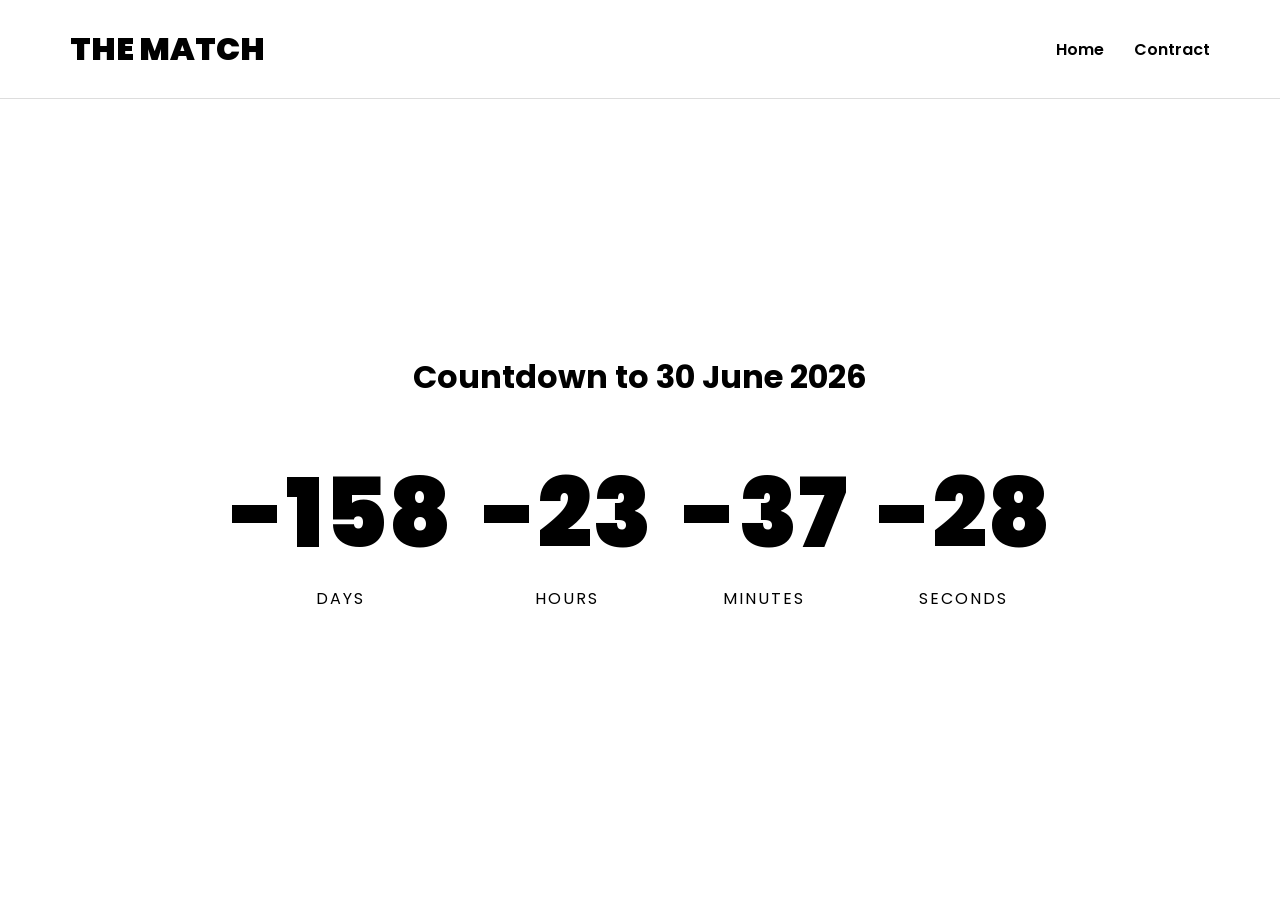
<file: index.html>
<!DOCTYPE html>
<html lang="en">
<head>
    <meta charset="UTF-8">
    <meta name="viewport" content="width=device-width, initial-scale=1.0">
    <title>Football Contract 2026</title>
    <link rel="stylesheet" href="style.css">
</head>
<body>

<nav>
    <div class="logo">THE MATCH</div>

    <ul>
        <li><a href="index.html">Home</a></li>
        <li><a href="contract.html">Contract</a></li>
    </ul>
</nav>

<div class="hero">

    <h2>Countdown to 30 June 2026</h2>

    <div id="countdown">

        <div class="time-box">
            <span id="days">0</span>
            <p>DAYS</p>
        </div>

        <div class="time-box">
            <span id="hours">0</span>
            <p>HOURS</p>
        </div>

        <div class="time-box">
            <span id="minutes">0</span>
            <p>MINUTES</p>
        </div>

        <div class="time-box">
            <span id="seconds">0</span>
            <p>SECONDS</p>
        </div>

    </div>

</div>

<script src="script.js"></script>

</body>
</html>
</file>
<file: style.css>
@import url('https://fonts.googleapis.com/css2?family=Poppins:wght@300;500;700;900&display=swap');

*{
    margin:0;
    padding:0;
    box-sizing:border-box;
    font-family:'Poppins',sans-serif;
}

body{
    background:white;
    color:black;
}

nav{
    display:flex;
    justify-content:space-between;
    align-items:center;
    padding:25px 70px;
    border-bottom:1px solid #ddd;
}

.logo{
    font-size:2rem;
    font-weight:900;
}

nav ul{
    display:flex;
    list-style:none;
    gap:30px;
}

nav a{
    text-decoration:none;
    color:black;
    font-weight:600;
}

.hero{
    min-height:85vh;
    display:flex;
    flex-direction:column;
    justify-content:center;
    align-items:center;
    text-align:center;
}

.hero h2{
    font-size:2rem;
    margin-bottom:40px;
}

#countdown{
    display:flex;
    gap:30px;
    flex-wrap:wrap;
    justify-content:center;
}

.time-box{
    animation:float 2s ease-in-out infinite;
}

.time-box span{
    font-size:6rem;
    font-weight:900;
    color:black;
    display:block;
}

.time-box p{
    font-size:1rem;
    letter-spacing:2px;
}

.contract-page{
    max-width:1000px;
    margin:auto;
    padding:60px 20px;
    text-align:center;
}

.contract-page h1{
    font-size:3rem;
    margin-bottom:30px;
}

.contract-page img{
    width:100%;
    max-width:900px;
    border-radius:15px;
    box-shadow:0 10px 30px rgba(0,0,0,.15);
}

.contract-text{
    margin-top:30px;
    font-size:1.3rem;
    line-height:1.8;
    font-weight:500;
}

@keyframes float{
    0%{
        transform:translateY(0px);
    }
    50%{
        transform:translateY(-10px);
    }
    100%{
        transform:translateY(0px);
    }
}
</file>
